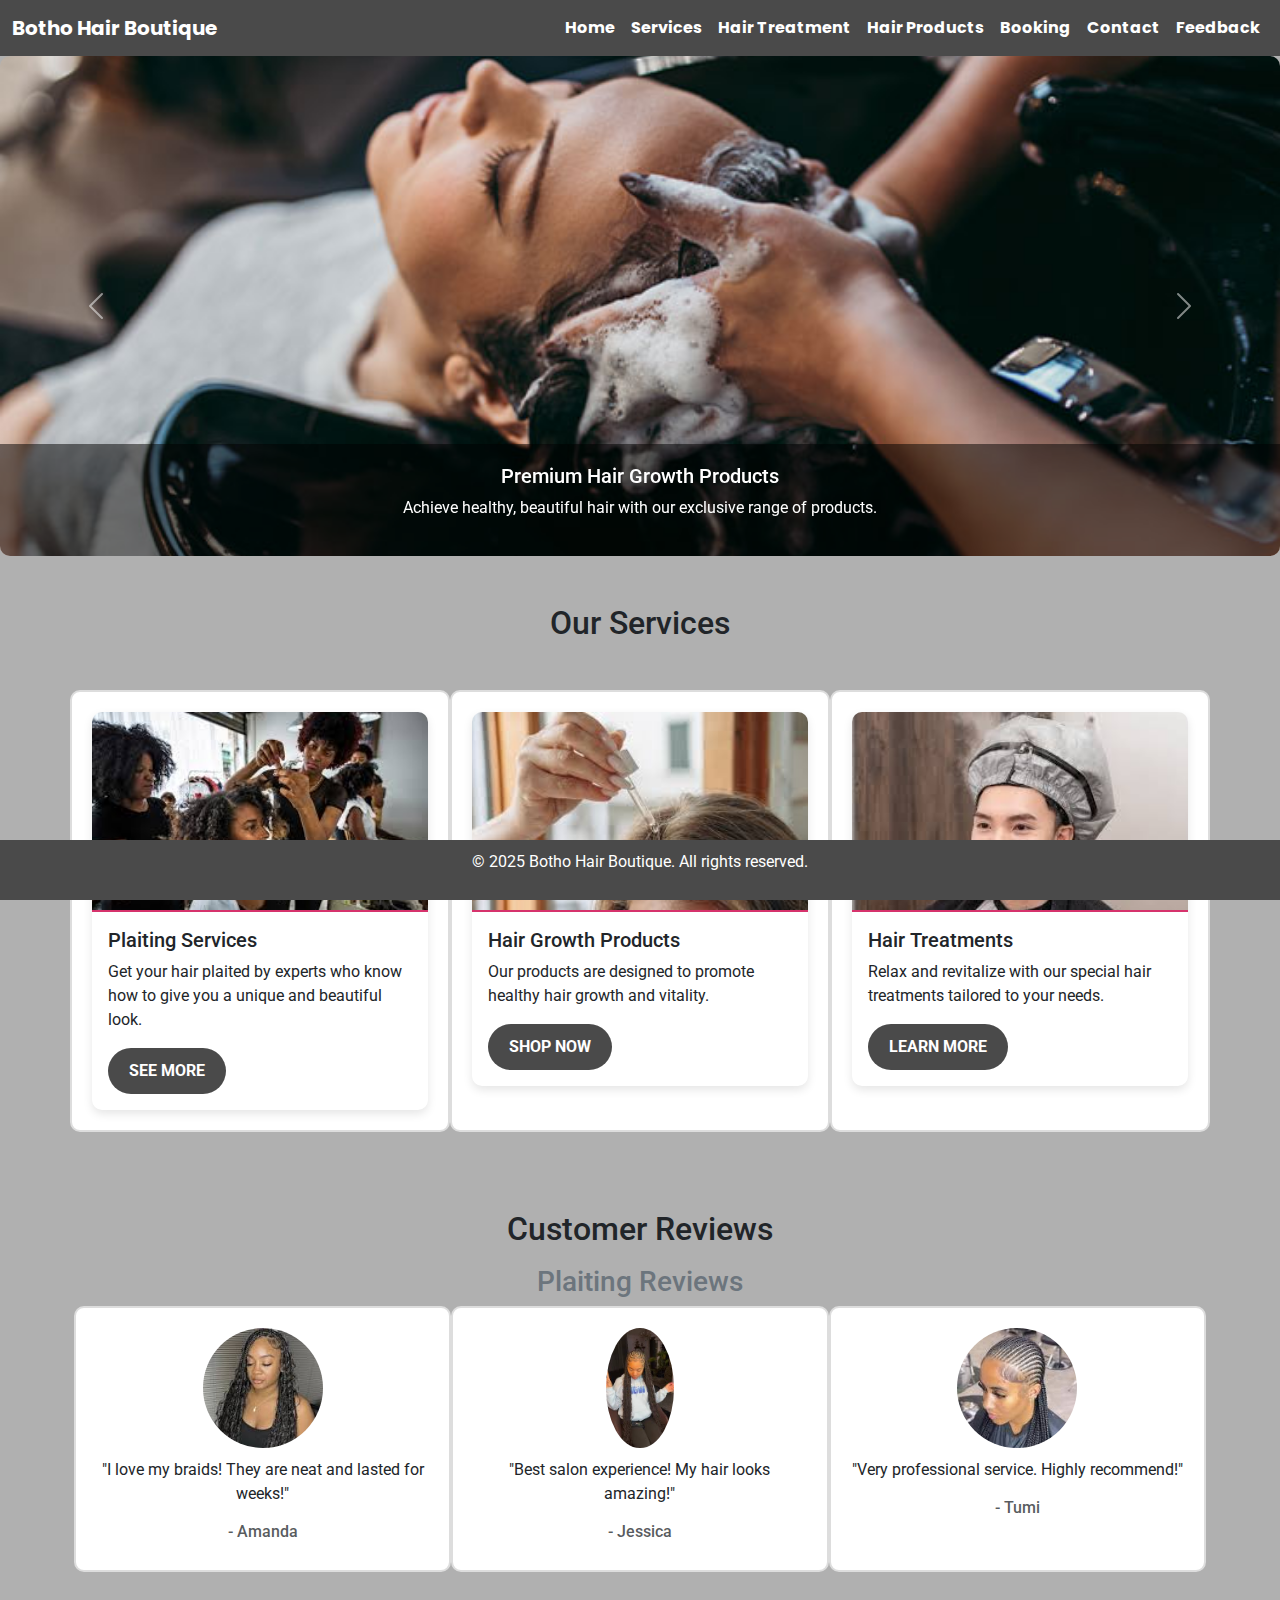
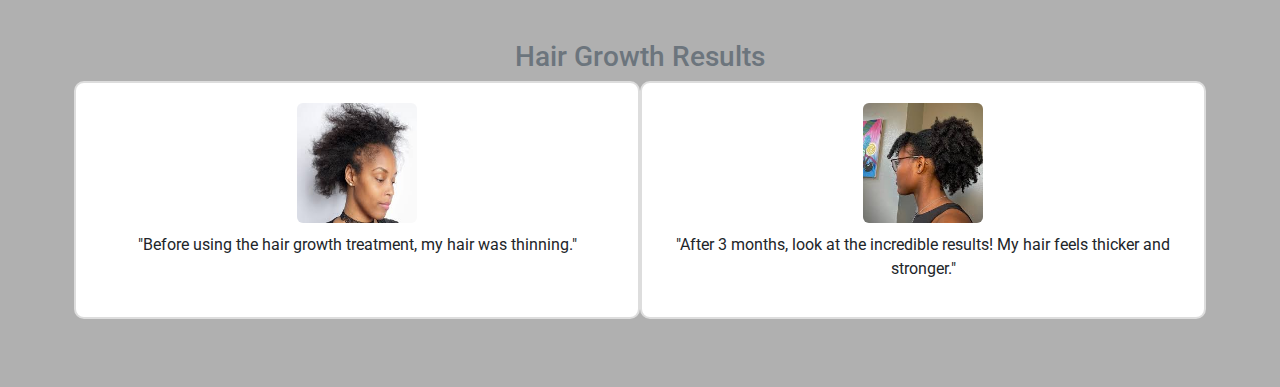
<file: index.html/index.html>
<!DOCTYPE html>
<html lang="en">
<head>
  <meta charset="UTF-8">
  <meta name="viewport" content="width=device-width, initial-scale=1.0">
  <title>Botho Hair Boutique</title>
  <!-- Bootstrap 5 CSS -->
  <link href="https://cdn.jsdelivr.net/npm/bootstrap@5.3.0-alpha1/dist/css/bootstrap.min.css" rel="stylesheet">
  
  <!-- Google Fonts -->
  <link href="https://fonts.googleapis.com/css2?family=Roboto:wght@400;700&family=Poppins:wght@300;600&display=swap" rel="stylesheet">

  <style>
    /* Custom Styles */
    body {
      font-family: 'Roboto', sans-serif;
      background-color:#b0b0b0  ;
    }
    /* Navbar Styling */
     .navbar {
     background-color: #4a4a4a; /* Dark Gray */
    }


    .navbar-brand, .nav-link {
      color: white !important;
      font-family: 'Poppins', sans-serif;
      font-weight: bold;
    }

    .navbar-nav .nav-link:hover {
      background-color:#b0b0b0;
      border-radius: 5px;
      transition: all 0.3s ease;
    }

    /* Hero Section */
    .hero-container {
      display: flex;
      justify-content: space-between;
      align-items: center;
      padding: 50px;
      background: linear-gradient(135deg, #ff66b2, #ff99cc);
      color: white;
      border-radius: 10px;
      box-shadow: 0 4px 10px rgba(0, 0, 0, 0.1);
    }

    .hero-text {
      flex: 1;
      padding-left: 50px;
      font-size: 2.5rem;
      font-weight: 700;
      letter-spacing: 1px;
    }

    .hero-text h1 {
      font-size: 3.5rem;
    }

    .hero-text p {
      font-size: 1.2rem;
      font-weight: 400;
    }

    .hero-container img {
      max-width: 450px;
      height: auto;
      border-radius: 10px;
    }

    /* Carousel Styling */
    .carousel-inner img {
      width: 100%;
      height: 500px;
      object-fit: cover;
      border-radius: 10px;
    }

    .carousel-caption {
      position: absolute;
      bottom: 0;
      left: 0;
      right: 0;
      background-color: rgba(0, 0, 0, 0.5);
      color: white;
      padding: 20px;
      border-radius: 0 0 10px 10px;
    }

    /* Service Cards */
    .card {
      border: none;
      border-radius: 10px;
      box-shadow: 0 4px 10px rgba(0, 0, 0, 0.1);
      overflow: hidden;
    }

    .card:hover {
      transform: translateY(-10px);
      box-shadow: 0 8px 20px rgba(0, 0, 0, 0.2);
      transition: all 0.1s ease;
    }

    .card img {
      height: 200px;
      object-fit: cover;
      border-bottom: 2px solid #d6336c;
    }

    .btn-custom {
      background-color:#4a4a4a; 
      color: white;
      font-weight: bold;
      border-radius: 30px;
      padding: 10px 20px;
      text-transform: uppercase;
    }

    .btn-custom:hover {
      background-color:#b0b0b0; 
    }

    .service-card {
      margin-bottom: 30px;
      border: 2px solid #ddd;
      padding: 20px;
      background-color: #fff;
      border-radius: 10px;
    }

    /* Footer */
    .footer {
      background-color: #4a4a4a  ;
      color: white;
      text-align: center;
      padding: 10px;
      position: fixed;
      width: 100%;
      bottom: 0;
    }

    /* Review Section */
    .review-box {
      border: 2px solid #ddd;
      padding: 20px;
      background-color:#fff ;
      border-radius: 10px;
      margin-bottom: 20px;
    }

    .review-box img {
      max-width: 120px;
      height: 120px;
      border-radius: 50%;
      margin-bottom: 10px;
    }
  </style>
</head>
<body>

  <!-- Navbar -->
  <nav class="navbar navbar-expand-lg navbar-light">
    <div class="container-fluid">
      <a class="navbar-brand" href="#">Botho Hair Boutique</a>
      <button class="navbar-toggler" type="button" data-bs-toggle="collapse" data-bs-target="#navbarNav" aria-controls="navbarNav" aria-expanded="false" aria-label="Toggle navigation">
        <span class="navbar-toggler-icon"></span>
      </button>
      <div class="collapse navbar-collapse" id="navbarNav">
        <ul class="navbar-nav ms-auto">
          <li class="nav-item">
            <a class="nav-link active" href="index.html">Home</a>
          </li>
          <li class="nav-item">
            <a class="nav-link" href="services.html">Services</a>
          </li>
          <li class="nav-item">
            <a class="nav-link" href="treatment.html">Hair Treatment</a>
          </li>
          <li class="nav-item">
            <a class="nav-link" href="products.html">Hair Products</a>
          </li>
          <li class="nav-item">
            <a class="nav-link" href="booking.html">Booking</a>
          </li>
          <li class="nav-item">
            <a class="nav-link" href="contact.html">Contact</a>
            <li class="nav-item">
              <a class="nav-link" href="feedback.html">Feedback</a>
            </li>
          </li>
        </ul>
      </div>
    </div>
  </nav>

  
  <div id="carouselExampleAutoplaying" class="carousel slide carousel-fade" data-bs-ride="carousel">
    <div class="carousel-inner">
      <div class="carousel-item active">
        <img src="growth.jpg" class="d-block w-100" alt="Hairwash care">
        <div class="carousel-caption">
          <h5>Premium Hair Growth Products</h5>
          <p>Achieve healthy, beautiful hair with our exclusive range of products.</p>
        </div>
      </div>
      <div class="carousel-item">
          <img src="second.webp" class="d-block w-100" alt="ladies with good hair">
        <div class="carousel-caption">
          <h5>Elegant Plaiting Services</h5>
          <p>Get your perfect look today with our expert plaiting services.</p>
        </div>
      </div>
      <div class="carousel-item">
        <img src="hair-salon.avif" class="d-block w-100" alt="long hair">
        <div class="carousel-caption">
          <h5>Hair Treatments for All</h5>
          <p>Explore our specialized hair treatments for every hair type.</p>
        </div>
      </div>
      <div class="carousel-item">
        <img src="lovehair.webp" class="d-block w-100" alt="neat hair sytles">I
        <div class="carousel-caption">
          <h5>Have a good haircare Maintenance day</h5>
          <p>Experience the best neat, clean hairstyles that are pain-free and relaxing.</p>
        </div>
      </div>
    </div>
    <button class="carousel-control-prev" type="button" data-bs-target="#carouselExampleAutoplaying" data-bs-slide="prev">
      <span class="carousel-control-prev-icon" aria-hidden="true"></span>
      <span class="visually-hidden">Previous</span>
    </button>
    <button class="carousel-control-next" type="button" data-bs-target="#carouselExampleAutoplaying" data-bs-slide="next">
      <span class="carousel-control-next-icon" aria-hidden="true"></span>
      <span class="visually-hidden">Next</span>
    </button>
  </div>

  
  <div class="container">
    <h2 class="text-center my-5">Our Services</h2>
    <div class="row">
      <div class="col-md-4 service-card">
        <div class="card">
          <img src="salon.jpeg" class="card-img-top" alt="Service 1">
          <div class="card-body">
            <h5 class="card-title">Plaiting Services</h5>
            <p class="card-text">Get your hair plaited by experts who know how to give you a unique and beautiful look.</p>
            <a href="services.html" class="btn btn-custom">See More</a>
          </div>
        </div>
      </div>
      <div class="col-md-4 service-card">
        <div class="card">
          <img src="treat.jpeg" class="card-img-top" alt="Service 2">
          <div class="card-body">
            <h5 class="card-title">Hair Growth Products</h5>
            <p class="card-text">Our products are designed to promote healthy hair growth and vitality.</p>
            <a href="products.html" class="btn btn-custom">Shop Now</a>
          </div>
        </div>
      </div> 
      <div class="col-md-4 service-card">
        <div class="card">
          <img src="photo.jpeg" class="card-img-top" alt="Service 3">
          <div class="card-body">
            <h5 class="card-title">Hair Treatments</h5>
            <p class="card-text">Relax and revitalize with our special hair treatments tailored to your needs.</p>
            <a href="treatment.html" class="btn btn-custom">Learn More</a>
          </div>
        </div>
      </div>
    </div>
  </div>

  <!-- Reviews Section -->
      
  <section id="reviews" class="py-5 text-center" style="background-color:#b0b0b0 ">
    <div class="container">
        <h2 class=>Customer Reviews</h2>

        <!-- Plaiting Reviews -->
        <h3 class="text-secondary mt-3">Plaiting Reviews</h3>
        <div class="row g-3">
            <div class="col-md-4 review-box">
                <img src="braids.jpeg" class="rounded-circle img-fluid" alt="Plaited Hair 1">
                <p>"I love my braids! They are neat and lasted for weeks!"</p>
                <h6 class="text-muted">- Amanda</h6>
            </div>
            <div class="col-md-4 review-box">
                <img src="fulani.jpeg" class="rounded-circle img-fluid" alt="Plaited Hair 2">
                <p>"Best salon experience! My hair looks amazing!"</p>
                <h6 class="text-muted">- Jessica</h6>
            </div>
            <div class="col-md-4 review-box">
                <img src="straight back.jpeg" class="rounded-circle img-fluid" alt="Plaited Hair 3">
                <p>"Very professional service. Highly recommend!"</p>
                <h6 class="text-muted">- Tumi</h6>
            </div>
        </div>

        <!-- Hair Growth Before & After -->
        <h3 class="text-secondary mt-5">Hair Growth Results</h3>
        <div class="row g-3">
            <div class="col-md-6 review-box">
                <img src="thinning.jpeg" class="rounded img-fluid" alt="Before Hair Growth">
                <p>"Before using the hair growth treatment, my hair was thinning."</p>
            </div>
            <div class="col-md-6 review-box">
                <img src="thick.jpeg" class="rounded img-fluid" alt="After Hair Growth">
                <p>"After 3 months, look at the incredible results! My hair feels thicker and stronger."</p>
            </div>
        </div>
    </div>
  </section>

  <!-- Footer -->
  <div class="footer">
    <p>&copy; 2025 Botho Hair Boutique. All rights reserved.</p>
  </div>

  <!-- Bootstrap 5 JS Bundle -->
  <script src="https://cdn.jsdelivr.net/npm/bootstrap@5.3.0-alpha1/dist/js/bootstrap.bundle.min.js"></script>
</body>
</html>
</file>
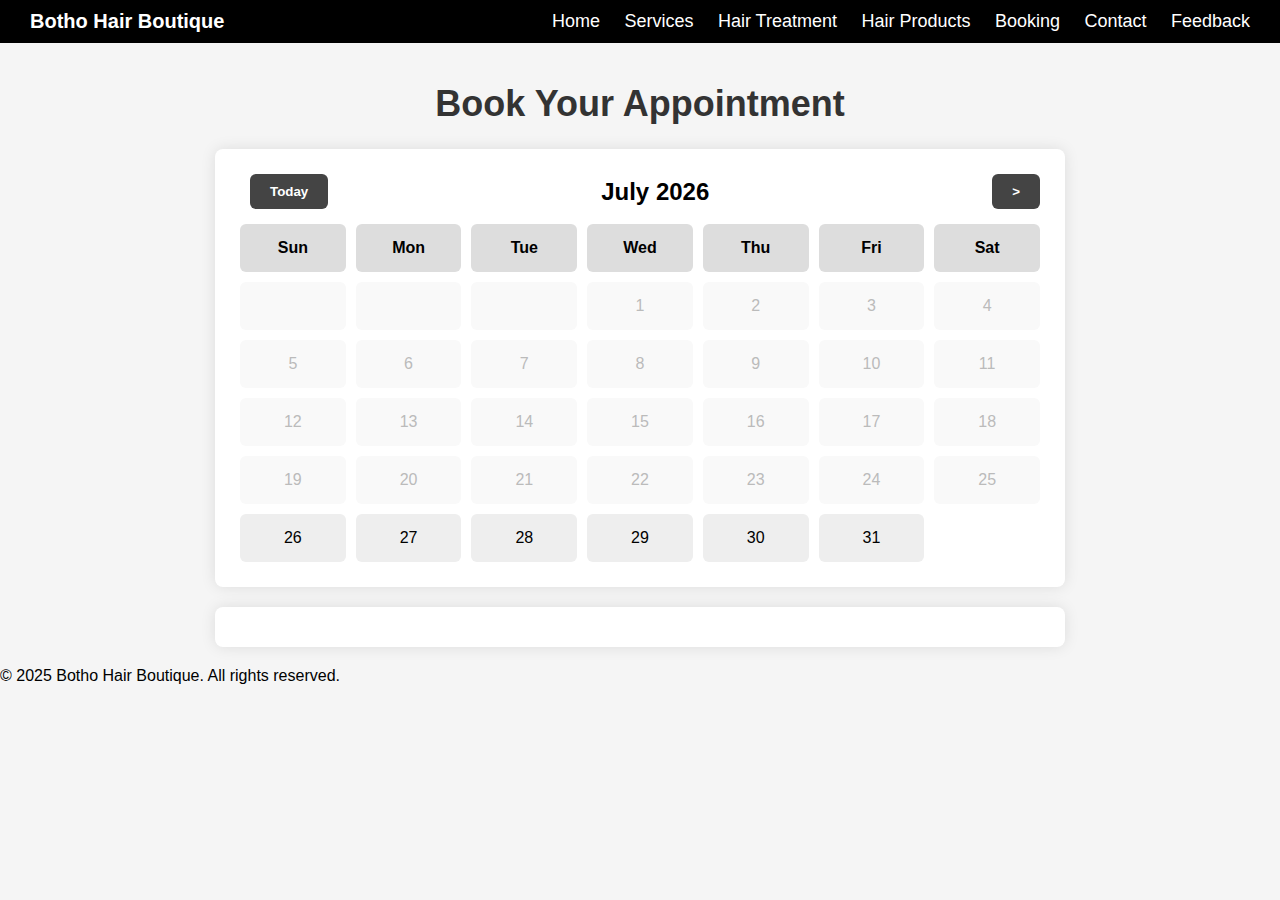
<file: index.html/booking.html>
<!DOCTYPE html>
<html lang="en">
<head>
  <meta charset="UTF-8" />
  <meta name="viewport" content="width=device-width, initial-scale=1" />
  <link href="style.css"rel="stylesheet">
  <title>Booking Page</title>
  <style>
    /* Base styles (your existing ones) */
    * {
      box-sizing: border-box;
    }

    body {
      margin: 0;
      font-family: Arial, sans-serif;
      background-color: #f5f5f5;
    }

    .navbar-container {
      display: flex;
      justify-content: space-between;
      align-items: center;
      background-color: #000;
      padding: 10px 30px;
      color: white;
    }

    .navbar-brand {
      font-size: 20px;
      font-weight: bold;
    }

    .navbar-links a {
      color: white;
      text-decoration: none;
      margin-left: 20px;
      font-size: 18px;
    }

    .navbar-links a:hover {
      color: #aaa;
    }

    h1 {
      text-align: center;
      margin-top: 40px;
      font-size: 36px;
      color: #333;
    }

    #calendarContainer {
      max-width: 850px;
      margin: 20px auto;
      background-color: white;
      padding: 25px;
      border-radius: 8px;
      box-shadow: 0 0 15px rgba(0,0,0,0.1);
    }

    .calendar-header {
      display: flex;
      justify-content: space-between;
      align-items: center;
      margin-bottom: 15px;
    }

    .calendar-header h2 {
      margin: 0;
    }

    .calendar {
      display: grid;
      grid-template-columns: repeat(7, 1fr);
      grid-gap: 10px;
      text-align: center;
    }

    .calendar div {
      padding: 15px 10px;
      background-color: #eee;
      border-radius: 6px;
      cursor: pointer;
      user-select: none;
      transition: background-color 0.2s;
    }

    .calendar div:hover:not(.disabled) {
      background-color: #ccc;
    }

    .calendar .selected {
      background-color: #333;
      color: white;
      font-weight: bold;
    }

    .calendar .disabled {
      background-color: #f9f9f9;
      color: #bbb;
      cursor: not-allowed;
    }

    #timeslots {
      max-width: 850px;
      margin: 20px auto;
      background-color: white;
      padding: 20px;
      border-radius: 8px;
      box-shadow: 0 0 15px rgba(0,0,0,0.1);
      display: flex;
      flex-wrap: wrap;
      gap: 15px;
      justify-content: center;
    }

    .timeslot {
      padding: 12px 20px;
      background-color: #eee;
      border-radius: 6px;
      cursor: pointer;
      transition: background-color 0.2s;
      user-select: none;
      font-weight: 600;
      font-size: 16px;
    }

    .timeslot.selected {
      background-color: #333;
      color: white;
    }

    .timeslot.disabled {
      background-color: #ddd;
      color: #999;
      cursor: not-allowed;
    }

    #contactForm {
      max-width: 850px;
      margin: 30px auto 50px;
      background-color: white;
      padding: 30px 40px;
      border-radius: 8px;
      box-shadow: 0 0 15px rgba(0,0,0,0.1);
    }

    #contactForm label {
      display: block;
      margin-bottom: 8px;
      font-weight: 600;
      color: #333;
    }

    #contactForm input,
    #contactForm textarea,
    #contactForm select {
      width: 100%;
      padding: 12px 10px;
      margin-bottom: 20px;
      border-radius: 6px;
      border: 1px solid #ccc;
      font-size: 16px;
      resize: vertical;
      font-family: Arial, sans-serif;
    }

    #contactForm textarea {
      min-height: 100px;
    }

    #submitBooking {
      display: block;
      width: 100%;
      background-color: #333;
      color: white;
      border: none;
      padding: 15px;
      font-size: 20px;
      border-radius: 8px;
      cursor: pointer;
      transition: background-color 0.3s;
      font-weight: 700;
    }

    #submitBooking:hover {
      background-color: #555;
    }

    #changeTimeBtn {
      margin: 15px auto;
      display: block;
      background-color: #666;
      color: white;
      border: none;
      padding: 12px 25px;
      font-size: 16px;
      border-radius: 6px;
      cursor: pointer;
      transition: background-color 0.3s;
      font-weight: 600;
    }

    #changeTimeBtn:hover {
      background-color: #444;
    }

    /* Buttons for calendar navigation */
    #nextMonthBtn, #backToTodayBtn {
      background-color: #444;
      border: none;
      color: white;
      padding: 10px 20px;
      border-radius: 6px;
      cursor: pointer;
      font-weight: 600;
      margin-left: 10px;
      transition: background-color 0.3s;
    }
    #nextMonthBtn:hover, #backToTodayBtn:hover {
      background-color: #222;
    }
  </style>
</head>
<body>
  <div class="navbar-container">
    <div class="navbar-brand">Botho Hair Boutique</div>
    <div class="navbar-links">
      <a href="index.html">Home</a>
      <a href="services.html">Services</a>
      <a href="treatment.html"> Hair Treatment</a>
      <a href="products.html"> Hair Products</a>
      <a href="booking.html">Booking</a>
      <a href="contact.html">Contact</a>
      <a href="feedback.html">Feedback</a>
    </div>
  </div>

  <h1>Book Your Appointment</h1>

  <div id="calendarContainer">
    <div class="calendar-header">
      <div>
        <button id="backToTodayBtn" title="Back to Today">Today</button>
      </div>
      <h2 id="monthYear"></h2>
      <div>
        <button id="nextMonthBtn" title="Next Month">&gt;</button>
      </div>
    </div>
    <div class="calendar" id="calendar">
      <!-- Calendar days will be generated here by JavaScript -->
    </div>
  </div>

  <div id="timeslots">
    <!-- Time slots will be generated here -->
  </div>

  <button id="changeTimeBtn" style="display:none;">Change Time</button>

  <form id="contactForm" style="display:none;">
    <label for="name">Full Name</label>
    <input type="text" id="name" name="name" placeholder="Your full name" required />

    <label for="email">Email Address</label>
    <input type="email" id="email" name="email" placeholder="you@example.com" required />

    <label for="phone">Phone Number</label>
    <input type="tel" id="phone" name="phone" placeholder="+1234567890" required />

    <label for="message">Additional Message</label>
    <textarea id="message" name="message" placeholder="Any special requests or info..."></textarea>

    <button type="submit" id="submitBooking">Confirm Booking</button>
  </form>

  <script>
    // JavaScript code to generate calendar, timeslots, and handle interactions

    const calendarEl = document.getElementById('calendar');
    const monthYearEl = document.getElementById('monthYear');
    const backToTodayBtn = document.getElementById('backToTodayBtn');
    const nextMonthBtn = document.getElementById('nextMonthBtn');
    const timeslotsEl = document.getElementById('timeslots');
    const changeTimeBtn = document.getElementById('changeTimeBtn');
    const contactForm = document.getElementById('contactForm');

    // Current date pointer for calendar
    let currentDate = new Date();
    // Selected date and time
    let selectedDate = null;
    let selectedTime = null;

    // Example booked slots data (in real app, fetched from server)
    const bookedSlots = {
      // format: 'YYYY-MM-DD': ['HH:mm', ...]
      '2025-05-25': ['10:00', '14:00'],
      '2025-05-28': ['09:00', '12:00', '16:00'],
    };

    // Time slots available each day (example)
    const allTimeSlots = [
      '09:00', '10:00', '11:00', '12:00',
      '13:00', '14:00', '15:00', '16:00',
      '17:00'
    ];

    function formatDate(date) {
      // Returns 'YYYY-MM-DD'
      const y = date.getFullYear();
      const m = String(date.getMonth() + 1).padStart(2, '0');
      const d = String(date.getDate()).padStart(2, '0');
      return `${y}-${m}-${d}`;
    }

    function renderCalendar(date) {
      calendarEl.innerHTML = '';
      const year = date.getFullYear();
      const month = date.getMonth();

      // Set month and year header
      const options = { month: 'long', year: 'numeric' };
      monthYearEl.textContent = date.toLocaleDateString(undefined, options);

      // First day of month and number of days
      const firstDay = new Date(year, month, 1);
      const lastDay = new Date(year, month + 1, 0);
      const numDays = lastDay.getDate();
      const startDay = firstDay.getDay(); // 0=Sunday

      // Show day names on top
      const dayNames = ['Sun','Mon','Tue','Wed','Thu','Fri','Sat'];
      dayNames.forEach(day => {
        const dayNameDiv = document.createElement('div');
        dayNameDiv.style.fontWeight = '700';
        dayNameDiv.style.backgroundColor = '#ddd';
        dayNameDiv.textContent = day;
        calendarEl.appendChild(dayNameDiv);
      });

      // Blank days before first day
      for(let i=0; i<startDay; i++) {
        const emptyDiv = document.createElement('div');
        emptyDiv.classList.add('disabled');
        calendarEl.appendChild(emptyDiv);
      }

      // Days of the month
      for(let day=1; day<=numDays; day++) {
        const dayDiv = document.createElement('div');
        dayDiv.textContent = day;

        const thisDate = new Date(year, month, day);
        const isoDate = formatDate(thisDate);

        // Disable past dates
        if(thisDate < new Date(new Date().setHours(0,0,0,0))) {
          dayDiv.classList.add('disabled');
        } else {
          dayDiv.addEventListener('click', () => {
            selectDate(thisDate, dayDiv);
          });
        }

        // Highlight selected date
        if(selectedDate && isoDate === formatDate(selectedDate)) {
          dayDiv.classList.add('selected');
        }

        calendarEl.appendChild(dayDiv);
      }
    }

    function selectDate(date, dayDiv) {
      if(dayDiv.classList.contains('disabled')) return;

      selectedDate = date;
      // Remove selected class from all days
      document.querySelectorAll('#calendar div').forEach(div => div.classList.remove('selected'));
      dayDiv.classList.add('selected');

      // Show timeslots for selected date
      renderTimeSlots(date);

      // Show change time button and hide contact form
      changeTimeBtn.style.display = 'none';
      contactForm.style.display = 'none';
      selectedTime = null;
    }

    function renderTimeSlots(date) {
      timeslotsEl.innerHTML = '';
      const dateStr = formatDate(date);

      const booked = bookedSlots[dateStr] || [];

      allTimeSlots.forEach(time => {
        const slot = document.createElement('div');
        slot.classList.add('timeslot');
        slot.textContent = time;

        if(booked.includes(time)) {
          slot.classList.add('disabled');
        } else {
          slot.addEventListener('click', () => {
            selectTime(slot, time);
          });
        }
        timeslotsEl.appendChild(slot);
      });
    }

    function selectTime(slotEl, time) {
      if(slotEl.classList.contains('disabled')) return;

      selectedTime = time;
      // Remove selected from all
      document.querySelectorAll('.timeslot').forEach(slot => slot.classList.remove('selected'));
      slotEl.classList.add('selected');

      // Show change time button
      changeTimeBtn.style.display = 'block';

      // Show contact form
      contactForm.style.display = 'block';

      // Scroll to form
      contactForm.scrollIntoView({ behavior: 'smooth' });
    }

    // Event handlers for buttons
    backToTodayBtn.addEventListener('click', () => {
      currentDate = new Date();
      renderCalendar(currentDate);
      // Clear selection and hide timeslots and form
      selectedDate = null;
      selectedTime = null;
      timeslotsEl.innerHTML = '';
      changeTimeBtn.style.display = 'none';
      contactForm.style.display = 'none';
    });

    nextMonthBtn.addEventListener('click', () => {
      currentDate.setMonth(currentDate.getMonth() + 1);
      renderCalendar(currentDate);
      // Clear selection and hide timeslots and form
      selectedDate = null;
      selectedTime = null;
      timeslotsEl.innerHTML = '';
      changeTimeBtn.style.display = 'none';
      contactForm.style.display = 'none';
    });

    changeTimeBtn.addEventListener('click', () => {
      // Allow user to re-select time
      changeTimeBtn.style.display = 'none';
      contactForm.style.display = 'none';
      selectedTime = null;
      // Remove selection on time slots
      document.querySelectorAll('.timeslot').forEach(slot => slot.classList.remove('selected'));
      // Scroll back to timeslots
      timeslotsEl.scrollIntoView({ behavior: 'smooth' });
    });

    // Handle form submit
    contactForm.addEventListener('submit', (e) => {
      e.preventDefault();

      if(!selectedDate || !selectedTime) {
        alert('Please select a date and time slot first.');
        return;
      }

      // Gather form data
      const formData = {
        date: formatDate(selectedDate),
        time: selectedTime,
        name: contactForm.name.value.trim(),
        email: contactForm.email.value.trim(),
        phone: contactForm.phone.value.trim(),
        message: contactForm.message.value.trim()
      };

      // Simple validation
      if(!formData.name || !formData.email || !formData.phone) {
        alert('Please fill out all required fields.');
        return;
      }

      // Here you would send formData to your server or API
      alert(`Booking confirmed for ${formData.name} on ${formData.date} at ${formData.time}.`);

      // Reset form and selections
      contactForm.reset();
      contactForm.style.display = 'none';
      changeTimeBtn.style.display = 'none';
      timeslotsEl.innerHTML = '';
      selectedDate = null;
      selectedTime = null;
      renderCalendar(currentDate);
    });

    // Initial render
    renderCalendar(currentDate);
  </script>
  <!-- Footer -->
  <div class="footer">
    <p>&copy; 2025 Botho Hair Boutique. All rights reserved.</p>
  </div>

</body>
</html>
</file>
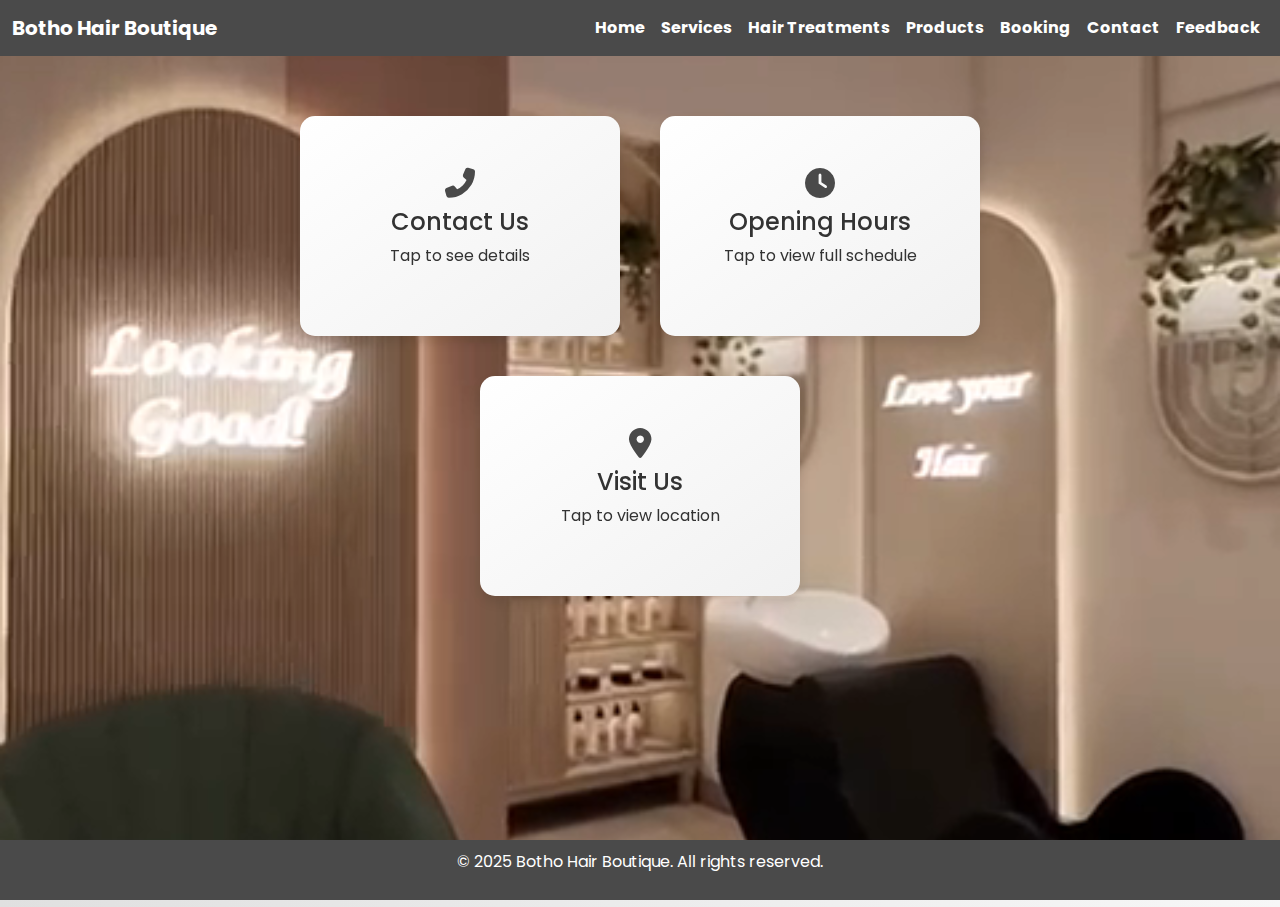
<file: index.html/contact.html>
<!DOCTYPE html>
<html lang="en">
<head>
  <title>Contact & Hours - Botho Hair Boutique</title>
  <meta charset="utf-8">
  <meta name="viewport" content="width=device-width, initial-scale=1">

  <!-- Bootstrap CSS -->
  <link href="https://cdn.jsdelivr.net/npm/bootstrap@5.3.3/dist/css/bootstrap.min.css" rel="stylesheet">

  <!-- Font Awesome for Icons -->
  <link rel="stylesheet" href="https://cdnjs.cloudflare.com/ajax/libs/font-awesome/6.5.0/css/all.min.css">

  <!-- Bootstrap JS -->
  <script src="https://cdn.jsdelivr.net/npm/bootstrap@5.3.3/dist/js/bootstrap.bundle.min.js"></script>

  <!-- Google Fonts -->
  <link href="https://fonts.googleapis.com/css2?family=Poppins:wght@300;500;700&display=swap" rel="stylesheet">

  <!-- Custom Styling -->
  <style>
    * {
      box-sizing: border-box;
    }

    body {
      font-family: 'Poppins', sans-serif;
      background: linear-gradient(to right, #e0e0e0, #f7f7f7);
      margin: 0;
      min-height: 100vh;
      display: flex;
      flex-direction: column;
      position: relative;
    }

    .navbar {
      background-color: #4a4a4a;
    }

    .navbar-brand, .nav-link {
      color: white !important;
      font-weight: bold;
    }

    .nav-link:hover {
      background-color: #b0b0b0;
      border-radius: 5px;
      transition: all 0.3s ease;
    }

    .video-background {
      position: absolute;
      top: 0;
      left: 0;
      width: 100%;
      height: 100%;
      z-index: -1;
    }

    #background-video {
      object-fit: cover;
      width: 100%;
      height: 100%;
    }

    .container-wrapper {
      display: flex;
      flex-direction: column;
      align-items: center;
      gap: 40px;
      padding: 60px 20px;
      flex-grow: 1;
      z-index: 1;
    }

    .card-row {
      display: flex;
      flex-wrap: wrap;
      justify-content: center;
      gap: 40px;
      width: 100%;
    }

    .card-single {
      display: flex;
      justify-content: center;
      width: 100%;
    }

    .flip-card {
      background-color: transparent;
      width: 320px;
      height: 220px;
      perspective: 1000px;
    }

    .flip-card-inner {
      position: relative;
      width: 100%;
      height: 100%;
      text-align: center;
      transition: transform 0.6s;
      transform-style: preserve-3d;
    }

    .flip-card:hover .flip-card-inner {
      transform: rotateY(180deg);
    }

    .flip-card-front, .flip-card-back {
      position: absolute;
      width: 100%;
      height: 100%;
      backface-visibility: hidden;
      background: linear-gradient(145deg, #ffffff, #f1f1f1);
      border-radius: 15px;
      box-shadow: 0 6px 12px rgba(0, 0, 0, 0.1);
      display: flex;
      flex-direction: column;
      justify-content: center;
      align-items: center;
      padding: 20px;
    }

    .flip-card-front {
      color: #333;
    }

    .flip-card-back {
      transform: rotateY(180deg);
      color: #333;
    }

    .flip-card i {
      font-size: 30px;
      margin-bottom: 10px;
      color: #4a4a4a;
    }

    .flip-card a {
      color: #4a4a4a;
      text-decoration: none;
    }

    .flip-card a:hover {
      text-decoration: underline;
    }

    .footer {
      background-color: #4a4a4a;
      color: white;
      text-align: center;
      padding: 10px;
      margin-top: auto;
    }
  </style>
</head>
<body>

<!-- NAVBAR -->
<nav class="navbar navbar-expand-lg navbar-dark">
  <div class="container-fluid">
    <a class="navbar-brand" href="#">Botho Hair Boutique</a>
    <button class="navbar-toggler" type="button" data-bs-toggle="collapse" data-bs-target="#navbarNav"
      aria-controls="navbarNav" aria-expanded="false" aria-label="Toggle navigation">
      <span class="navbar-toggler-icon"></span>
    </button>
    <div class="collapse navbar-collapse justify-content-end" id="navbarNav">
      <ul class="navbar-nav">
        <li class="nav-item"><a class="nav-link" href="index.html">Home</a></li>
        <li class="nav-item"><a class="nav-link" href="services.html">Services</a></li>
        <li class="nav-item"><a class="nav-link" href="treatment.html">Hair Treatments</a></li>
        <li class="nav-item"><a class="nav-link" href="products.html">Products</a></li>
        <li class="nav-item"><a class="nav-link" href="booking.html">Booking</a></li>
        <li class="nav-item"><a class="nav-link active" href="contact.html">Contact</a></li>
        <li class="nav-item"><a class="nav-link active" href="feedback.html">Feedback</a></li>
      </ul>
    </div>
  </div>
</nav>

<!-- VIDEO BACKGROUND -->
<div class="video-background">
  <video autoplay muted loop id="background-video">
    <source src="even.mp4" type="video/mp4">
    Your browser does not support the video tag.
  </video>
</div>

<!-- FLIP CARD SECTION -->
<div class="container-wrapper">

  <!-- Top Row: 2 Cards -->
  <div class="card-row">
    <!-- Contact Card -->
    <div class="flip-card">
      <div class="flip-card-inner">
        <div class="flip-card-front">
          <i class="fas fa-phone-alt"></i>
          <h4>Contact Us</h4>
          <p>Tap to see details</p>
        </div>
        <div class="flip-card-back">
          <p><i class="fab fa-instagram"></i> <a href="https://www.instagram.com/hairboutiquejo/" target="_blank">@hairboutiquejo</a></p>
          <p><i class="fab fa-facebook-square"></i> <a href="https://www.facebook.com/hairboutiquejo/" target="_blank">/hairboutiquejo</a></p>
          <p><i class="far fa-envelope"></i> <a href="mailto:oarabilebotho2@gmail.com">Email Us</a></p>
        </div>
      </div>
    </div>

    <!-- Hours Card -->
    <div class="flip-card">
      <div class="flip-card-inner">
        <div class="flip-card-front">
          <i class="fas fa-clock"></i>
          <h4>Opening Hours</h4>
          <p>Tap to view full schedule</p>
        </div>
        <div class="flip-card-back">
          <p><strong>Mon - Fri:</strong> 9:00 AM – 7:00 PM</p>
          <p><strong>Saturday:</strong> 10:00 AM – 5:00 PM</p>
          <p><strong>Sunday:</strong> Closed</p>
        </div>
      </div>
    </div>
  </div>

  <!-- Bottom Row: 1 Centered Card -->
  <div class="card-single">
    <!-- Location Card -->
    <div class="flip-card">
      <div class="flip-card-inner">
        <div class="flip-card-front">
          <i class="fas fa-map-marker-alt"></i>
          <h4>Visit Us</h4>
          <p>Tap to view location</p>
        </div>
        <div class="flip-card-back">
          <p>Gaborone, Botswana</p>
          <a href="https://www.google.com/maps" target="_blank">View on Google Maps</a>
        </div>
      </div>
    </div>
  </div>
</div>

<!-- FOOTER -->
<div class="footer">
  <p>&copy; 2025 Botho Hair Boutique. All rights reserved.</p>
</div>

</body>
</html>
</file>
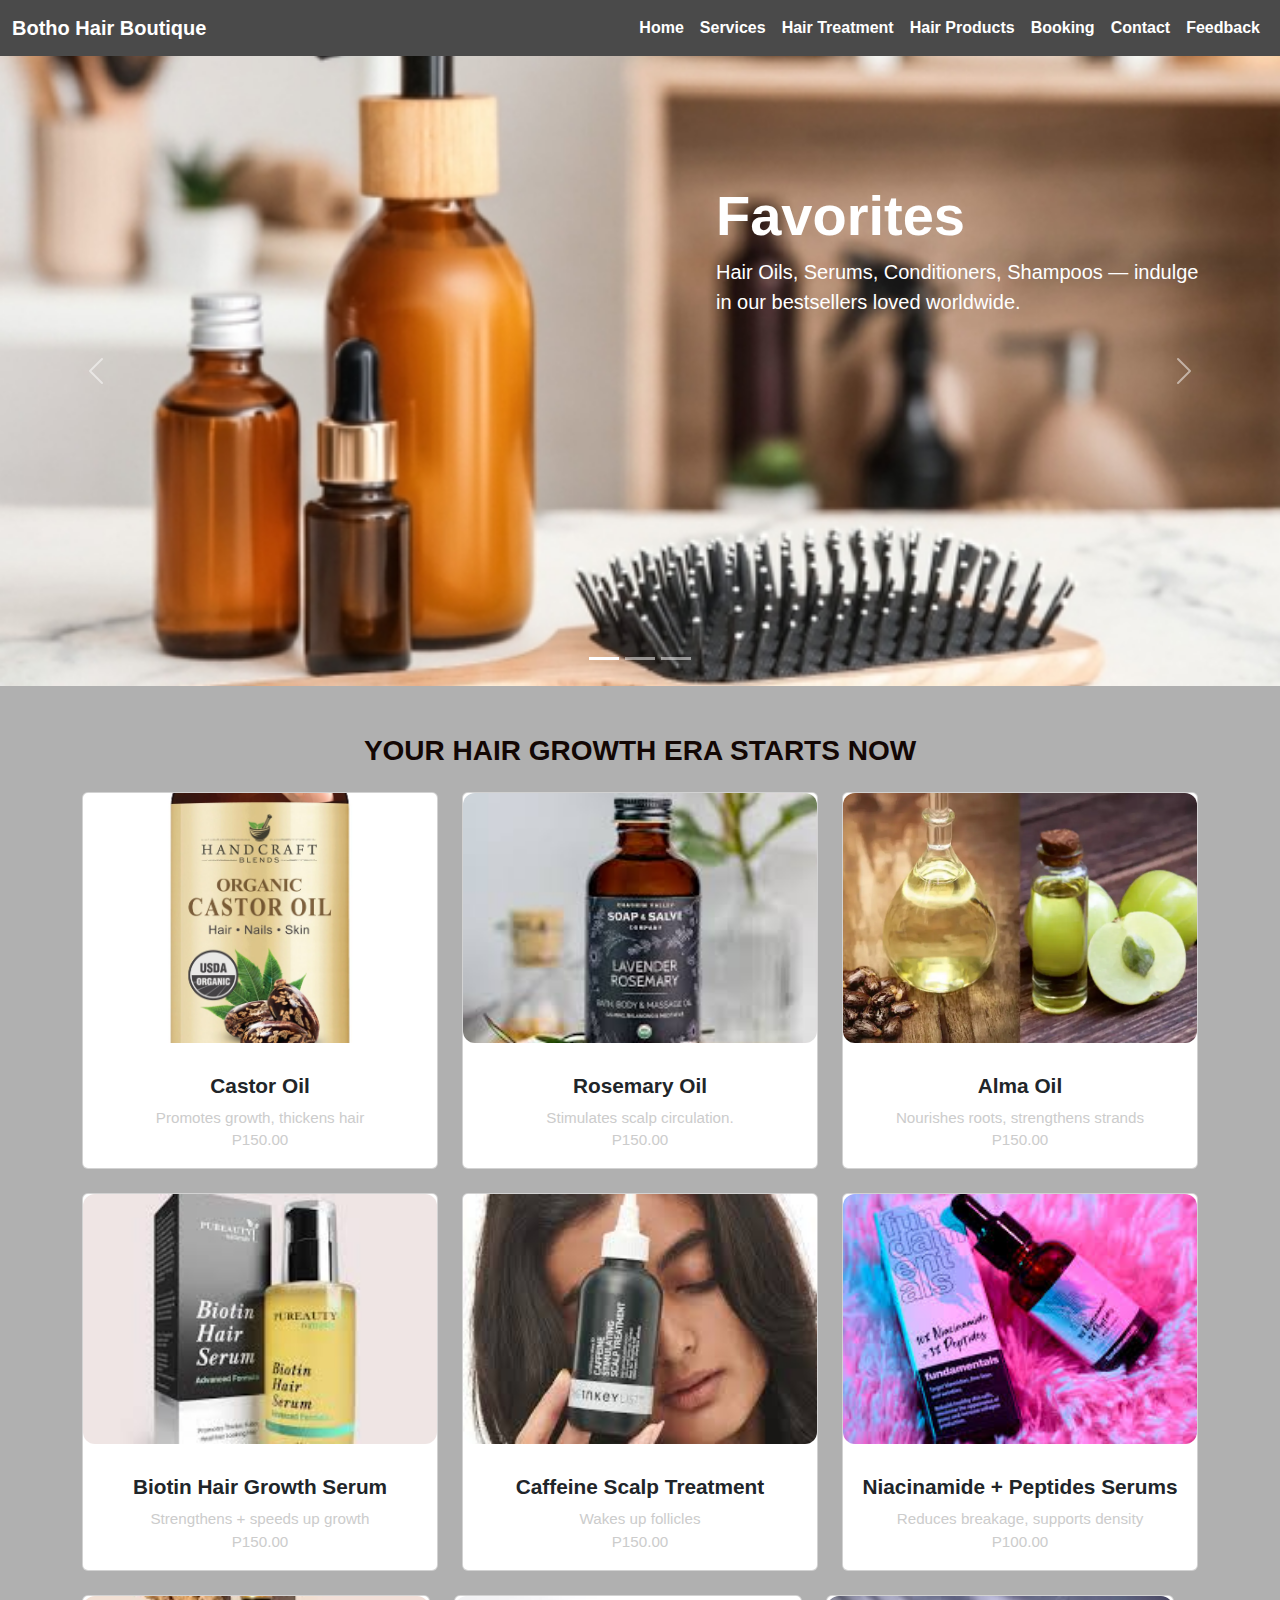
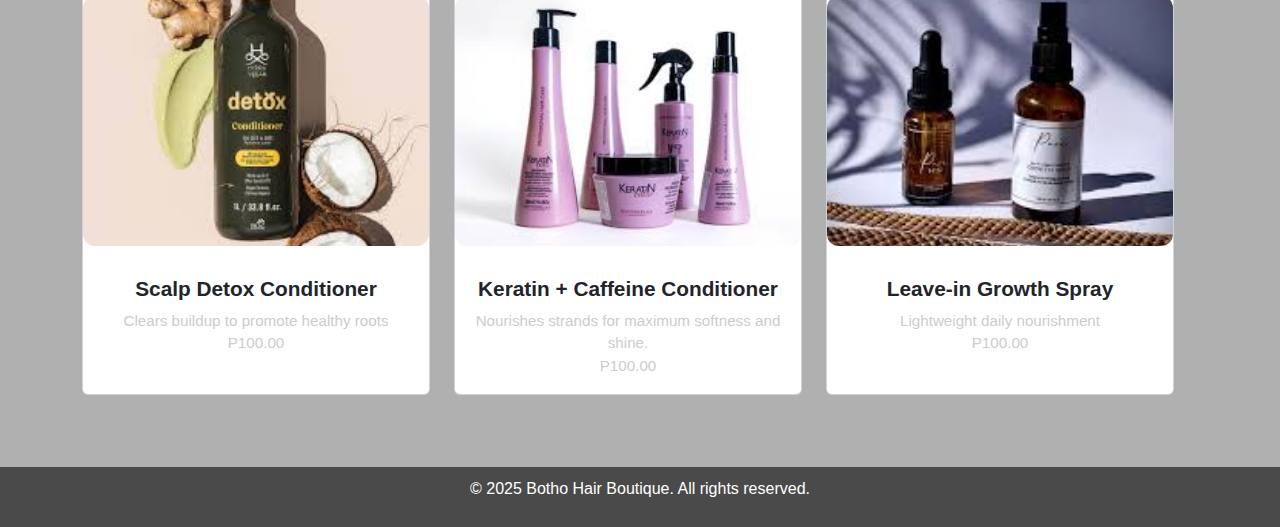
<file: index.html/products.html>
<!DOCTYPE html>
<html lang="en">
<head>
  <title>Hair Products</title>
  <meta charset="utf-8">
  <meta name="viewport" content="width=device-width, initial-scale=1">
  <link href="https://cdn.jsdelivr.net/npm/bootstrap@5.3.3/dist/css/bootstrap.min.css" rel="stylesheet">
  <script src="https://cdn.jsdelivr.net/npm/bootstrap@5.3.3/dist/js/bootstrap.bundle.min.js"></script>
  <style>
    body {
      font-family: 'Roboto', sans-serif;
      background-color: #b0b0b0;
    }

    .navbar {
      background-color: #4a4a4a;
    }

    .navbar-brand, .nav-link {
      color: white !important;
      font-family: 'Poppins', sans-serif;
      font-weight: bold;
    }

    .navbar-nav .nav-link:hover {
      background-color: #b0b0b0;
      border-radius: 5px;
      transition: all 0.3s ease;
    }

    .carousel-item img {
      height: 70vh;
      width: 100%;
      object-fit: cover;
      animation: zoom 20s ease-in-out infinite;
    }

    @keyframes zoom {
      0%, 80% {
        transform: scale(1);
      }
      30% {
        transform: scale(1.1);
      }
    }

    .right-caption {
      position: absolute;
      top: 20%;
      right: 5%;
      z-index: 10;
      color: #fff;
      max-width: 500px;
      animation: floatUpDown 3s ease-in-out infinite;
    }

    @keyframes floatUpDown {
      0%, 100% {
        transform: translateY(0);
      }
      50% {
        transform: translateY(-15px);
      }
    }

    .btn-custom {
      background-color: #f8c291;
      border: none;
      color: #000;
    }

    .btn-custom:hover {
      background-color: #e17055;
      color: white;
    }

    .footer {
      background-color: #4a4a4a;
      color: white;
      text-align: center;
      padding: 10px;
      margin-top: 40px;
    }

    /* Product Card Hover Effects */
    .product-card {
      transition: transform 0.3s ease, box-shadow 0.3s ease;
    }

    .product-card:hover {
      transform: translateY(-10px);
      box-shadow: 0 15px 25px rgba(0, 0, 0, 0.2);
    }

    .product-btn {
      transition: all 0.2s ease;
    }

    .product-btn:hover {
      background-color: #e17055;
      border-color: #e17055;
      transform: scale(1.05);
      color: white;
    }
    <style>
  .product-card {
    background-color: #2f2f2f;
    color: white;
    border-radius: 15px;
    padding: 20px;
    box-shadow: 0 10px 20px rgba(0, 0, 0, 0.3);
    transition: transform 0.3s ease, box-shadow 0.3s ease;
    overflow: hidden;
  }

  .product-card:hover {
    transform: translateY(-10px);
    box-shadow: 0 20px 30px rgba(0, 0, 0, 0.4);
  }

  .product-card img {
    border-radius: 12px;
    width: 100%;
    height: 250px;
    object-fit: cover;
    margin-bottom: 15px;
  }

  .product-card h4 {
    font-weight: bold;
    font-size: 1.3rem;
  }

  .product-card p {
    font-size: 0.95rem;
    color: #ccc;
  }

  .btn-botho {
    background-color: #f76c6c; /* Coral pop */
    color: white;
    border: none;
    padding: 10px 20px;
    font-weight: bold;
    border-radius: 25px;
    transition: background 0.2s ease;
  }

  .btn-botho:hover {
    background-color: #ff4e4e;
  }
  </style>
</head>
<body>

<!-- Navbar -->
<nav class="navbar navbar-expand-lg navbar-light">
  <div class="container-fluid">
    <a class="navbar-brand" href="#">Botho Hair Boutique</a>
    <button class="navbar-toggler" type="button" data-bs-toggle="collapse" data-bs-target="#navbarNav">
      <span class="navbar-toggler-icon"></span>
    </button>
    <div class="collapse navbar-collapse" id="navbarNav">
      <ul class="navbar-nav ms-auto">
        <li class="nav-item"><a class="nav-link active" href="index.html">Home</a></li>
        <li class="nav-item"><a class="nav-link" href="services.html">Services</a></li>
        <li class="nav-item"><a class="nav-link" href="treatment.html">Hair Treatment</a></li>
        <li class="nav-item"><a class="nav-link" href="products.html">Hair Products</a></li>
        <li class="nav-item"><a class="nav-link" href="booking.html">Booking</a></li>
        <li class="nav-item"><a class="nav-link" href="contact.html">Contact</a></li>
        <li class="nav-item"><a class="nav-link" href="feedback.html">Feedback</a></li>
  
      </ul>
    </div>
  </div>
</nav>

<!-- Hero Carousel -->
<div id="demo" class="carousel slide carousel-fade position-relative" data-bs-ride="carousel" data-bs-interval="5000">
  <div class="carousel-indicators">
    <button type="button" data-bs-target="#demo" data-bs-slide-to="0" class="active"></button>
    <button type="button" data-bs-target="#demo" data-bs-slide-to="1"></button>
    <button type="button" data-bs-target="#demo" data-bs-slide-to="2"></button>
  </div>
  
  <div class="carousel-inner">
    <div class="carousel-item active">
      <img src="shampoo.jpg" alt="shampoo">
      <div class="right-caption">
        <h1 class="display-4 fw-bold">Favorites</h1>
        <p class="lead">Hair Oils, Serums, Conditioners, Shampoos — indulge in our bestsellers loved worldwide.</p>
      </div>
    </div>
    <div class="carousel-item">
      <img src="background5.jpg" alt="Healthy Hair">
      <div class="right-caption">
        <h1 class="display-5 fw-bold">Let Your Hair Do the Growing (and the Talking).</h1>
        <p><strong>Best Science</strong><br>Best Hair</p>
      </div>
    </div>
    <div class="carousel-item">
      <img src="background6.jpg" alt="Hair Goals">
      <div class="right-caption">
        <h1 class="display-5 fw-bold">Happy Hair, Happy Life</h1>
        <p>Transform your hair with our best selling essentials.<br>Luxury beauty products for flawless results.</p>
      </div>
    </div>
  </div>
  
  <!-- Carousel Controls (Previous and Next Arrows) -->
  <button class="carousel-control-prev" type="button" data-bs-target="#demo" data-bs-slide="prev">
    <span class="carousel-control-prev-icon" aria-hidden="true"></span>
    <span class="visually-hidden">Previous</span>
  </button>
  <button class="carousel-control-next" type="button" data-bs-target="#demo" data-bs-slide="next">
    <span class="carousel-control-next-icon" aria-hidden="true"></span>
    <span class="visually-hidden">Next</span>
  </button>
</div>

<!-- Hair Growth Product Section -->
<div class="container my-5">
  <h3 class="text-center fw-bold text-uppercase" style="color:#130704;">
    Your Hair Growth Era Starts Now
  </h3>

  <div class="row mt-4">
    <!-- Repeat this block for each product -->
    <div class="col-md-4 mb-4">
      <div class="card h-100 product-card">
        <img class="card-img-top" src="castor.jpg" alt="Hair Growth Oil">
        <div class="card-body text-center">
          <h4 class="card-title">Castor Oil</h4>
          <p class="card-text">Promotes growth, thickens hair<br>
          P150.00</p>
          
        </div>
      </div>
    </div>
    <div class="col-md-4 mb-4">
      <div class="card h-100 product-card">
        <img class="card-img-top" src="rosemary.jpg" alt="Deep Conditioner">
        <div class="card-body text-center">
          <h4 class="card-title">Rosemary Oil</h4>
          <p class="card-text">Stimulates scalp circulation.<br>
            P150.00
          </p>
          
        </div>
      </div>
    </div>

    <div class="col-md-4 mb-4">
      <div class="card h-100 product-card">
        <img class="card-img-top" src="alma oil.webp" alt="Hair Serum">
        <div class="card-body text-center">
          <h4 class="card-title">Alma Oil</h4>
          <p class="card-text">Nourishes roots, strengthens strands<br>
          P150.00</p>
          
        </div>
      </div>
    </div>
    <div class="col-md-4 mb-4">
      <div class="card h-100 product-card">
        <img class="card-img-top" src="biotin.jpg" alt="Hair Growth Oil">
        <div class="card-body text-center">
          <h4 class="card-title">Biotin Hair Growth Serum</h4>
          <p class="card-text"> Strengthens + speeds up growth<br>
          P150.00</p>
          
        </div>
      </div>
    </div>

    <div class="col-md-4 mb-4">
      <div class="card h-100 product-card">
        <img class="card-img-top" src="caffeune.jpg" alt="Deep Conditioner">
        <div class="card-body text-center">
          <h4 class="card-title">Caffeine Scalp Treatment  </h4>
          <p class="card-text">Wakes up follicles<br>
            P150.00 </p>
          
        </div>
      </div>
    </div>

    <div class="col-md-4 mb-4">
      <div class="card h-100 product-card">
        <img class="card-img-top" src="peptides.jpg" alt="Hair Serum">
        <div class="card-body text-center">
          <h4 class="card-title">Niacinamide + Peptides Serums </h4>
          <p class="card-text">Reduces breakage, supports density<br>P100.00 </p>
        </div>
      </div>
    </div>
    <div class="row">
      <div class="col-md-4 mb-4">
        <div class="card h-100 product-card">
          <img class="card-img-top" src="detox - Copy.jpg" alt="Hair Growth Oil">
          <div class="card-body text-center">
            <h4 class="card-title">Scalp Detox Conditioner </h4>
            <p class="card-text"> Clears buildup to promote healthy roots<br> P100.00</p>
          </div>
        </div>
      </div>
    
      <div class="col-md-4 mb-4">
        <div class="card h-100 product-card">
          <img class="card-img-top" src="keratin oil.jpg" alt="Deep Conditioner">
          <div class="card-body text-center">
            <h4 class="card-title">Keratin + Caffeine Conditioner</h4>
            <p class="card-text">Nourishes strands for maximum softness and shine.<br> P100.00</p>
          </div>
        </div>
      </div>
    
      <div class="col-md-4 mb-4">
        <div class="card h-100 product-card">
          <img class="card-img-top" src="growth conditioner.jpg" alt="Hair Serum">
          <div class="card-body text-center">
            <h4 class="card-title">Leave-in Growth Spray</h4>
            <p class="card-text">Lightweight daily nourishment<br>
              P100.00</p>
          </div>
        </div>
      </div>
    </div>
  </div>
</div>

<!-- Footer -->
<div class="footer">
  <p>&copy; 2025 Botho Hair Boutique. All rights reserved.</p>
</div>

</body>
</html>
</file>
<file: index.html/style.css>
/* Responsive adjustments */
    @media (max-width: 850px) {
      /* Navbar stack vertically and center */
      .navbar-container {
        flex-direction: column;
        padding: 10px 20px;
      }
      .navbar-links {
        flex-wrap: wrap;
        justify-content: center;
        gap: 15px;
        margin-top: 10px;
      }

      /* Calendar container and children full width */
      #calendarContainer, #timeslots, #contactForm {
        max-width: 100%;
        padding: 15px;
        margin: 20px 10px;
      }

      /* Calendar grid smaller gaps */
      .calendar {
        grid-template-columns: repeat(7, 1fr);
        grid-gap: 5px;
      }
      .calendar div {
        font-size: 14px;
        padding: 8px 5px;
      }

      /* Time slots smaller and wrap */
      #timeslots {
        justify-content: flex-start;
        gap: 10px;
      }
      .timeslot {
        padding: 10px 15px;
        font-size: 14px;
        margin: 5px 5px;
      }

      /* Buttons smaller */
      #submitBooking, #changeTimeBtn, #nextMonthBtn, #backToTodayBtn {
        font-size: 16px;
        padding: 10px 15px;
      }

      /* Form inputs full width with smaller padding */
      #contactForm input,
      #contactForm textarea,
      #contactForm select {
        font-size: 16px;
        padding: 10px;
      }
    }

    @media (max-width: 450px) {
      /* Navbar brand smaller */
      .navbar-brand {
        font-size: 20px;
      }
      /* Navbar links smaller */
      .navbar-links a {
        font-size: 14px;
      }

      /* Heading smaller */
      h1 {
        font-size: 28px;
      }

      /* Calendar divs smaller */
      .calendar div {
        font-size: 12px;
        padding: 6px 3px;
      }

      /* Time slots smaller */
      .timeslot {
        padding: 8px 10px;
        font-size: 12px;
        margin: 3px 3px;
      }
      /* Footer */
    .footer {
      background-color: #eaeaea61  ;
      color: rgba(228, 223, 223, 0.34);
      text-align: center;
      padding: 10px;
      position: fixed;
      width: 100%;
      bottom: 0;
    }

      /* Buttons smaller */
      #submitBooking, #changeTimeBtn, #nextMonthBtn, #backToTodayBtn {
        font-size: 14px;
        padding: 8px 12px;
      }
    }
</file>
